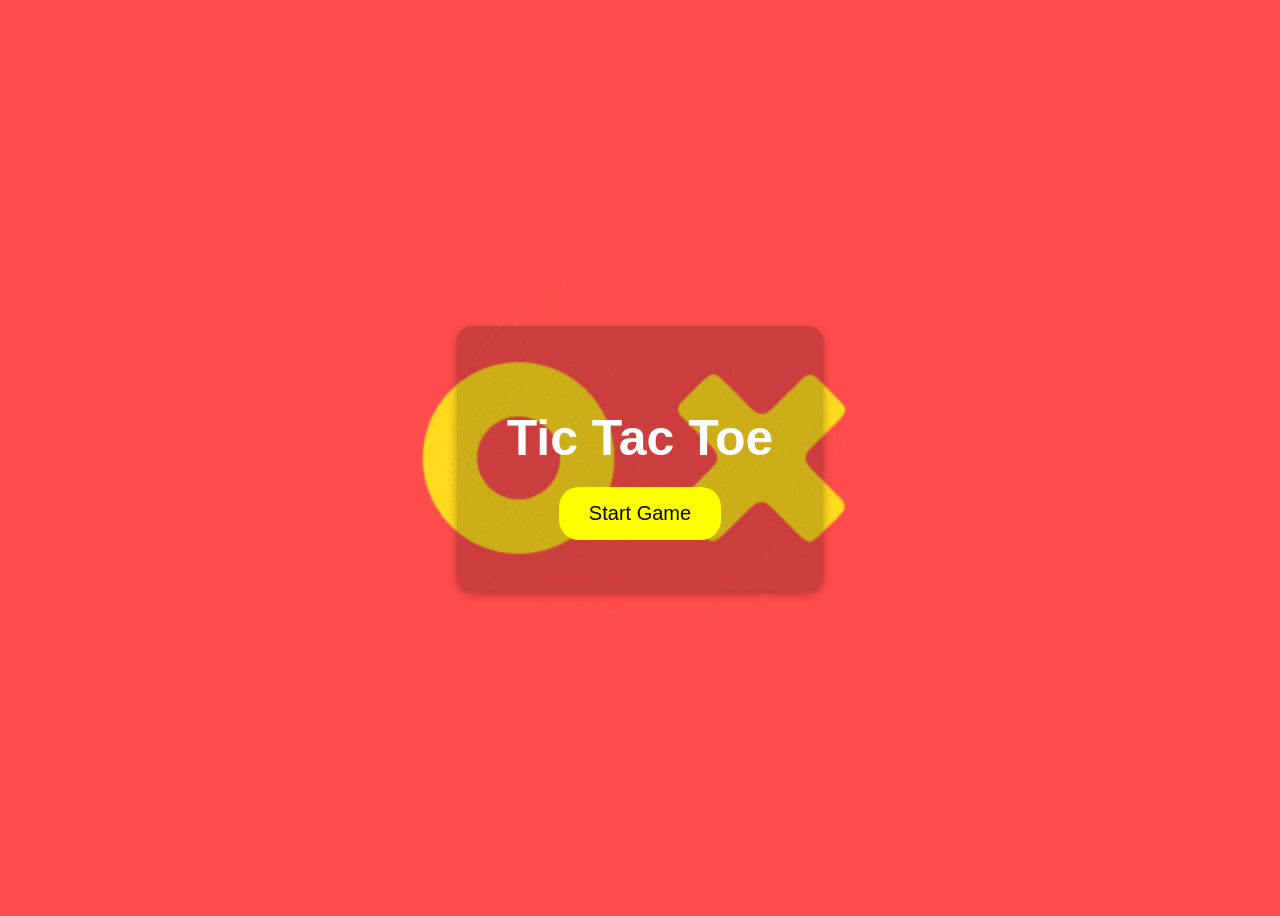
<file: index.html>
<!DOCTYPE html>
<html lang="en">
<head>
    <meta charset="UTF-8">
    <meta name="viewport" content="width=device-width, initial-scale=1.0">
    <title>Tic Tac Toe - Start Game</title>
    <link rel="stylesheet" href="game.css">
</head>
<body>
    <div class="container">
        <h1 class="title">Tic Tac Toe</h1>
        <button class="start-btn" onclick="startGame()">Start Game</button>
    </div>
    <script >
        function startGame() {
            window.location.href = "game.html"; // Redirects to the game page
        }
    </script>
    </script>
</body>
</html>
</file>
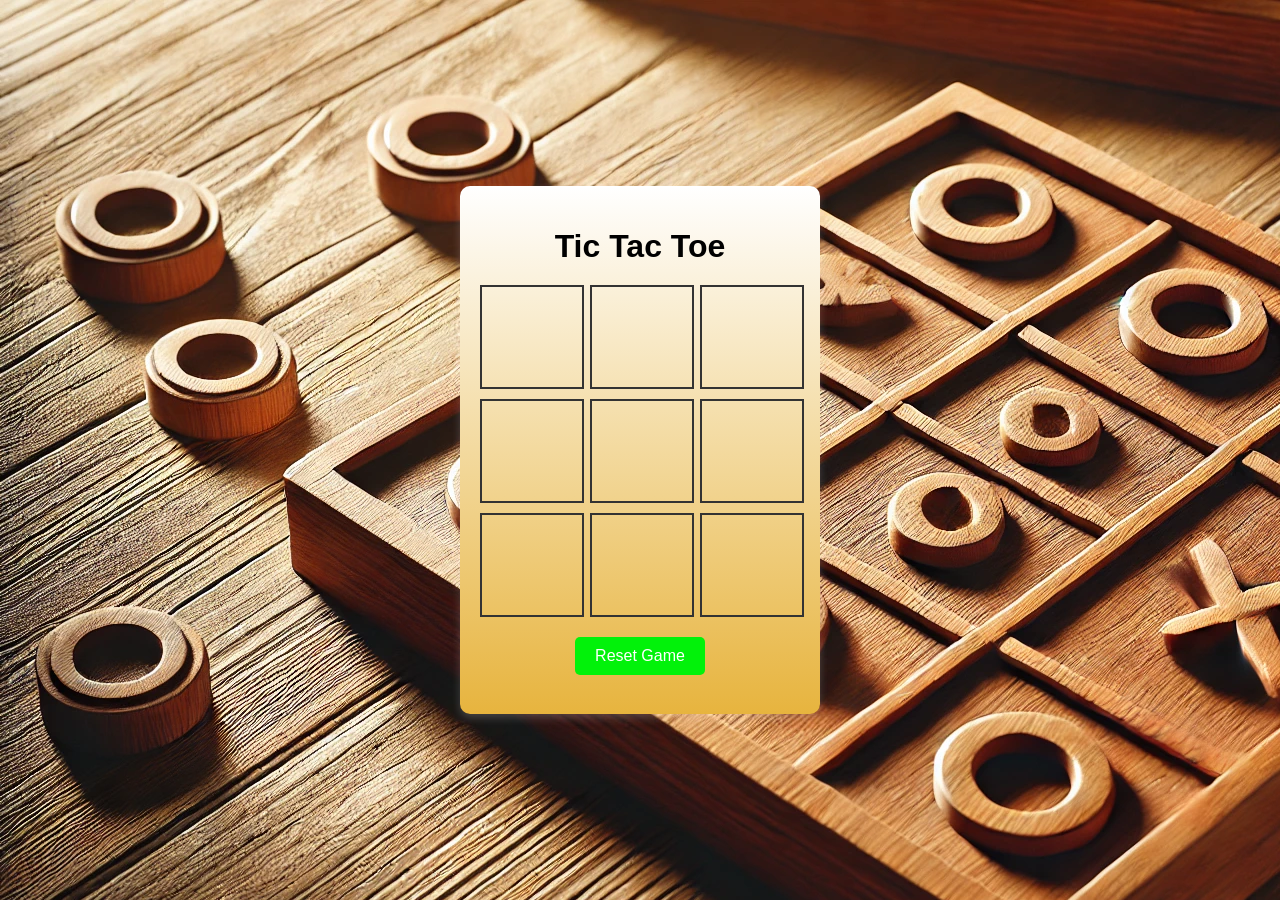
<file: game.html>
<!DOCTYPE html>
<html lang="en">
<head>
    <meta charset="UTF-8">
    <meta name="viewport" content="width=device-width, initial-scale=1.0">
    <title>Tic Tac Toe Game</title>
    <link rel="stylesheet" href="style.css">
</head>
<body>
    <div class="game-container">
        <h1>Tic Tac Toe</h1>
        <div id="board" class="board">
            <div class="cell" data-index="0"></div>
            <div class="cell" data-index="1"></div>
            <div class="cell" data-index="2"></div>
            <div class="cell" data-index="3"></div>
            <div class="cell" data-index="4"></div>
            <div class="cell" data-index="5"></div>
            <div class="cell" data-index="6"></div>
            <div class="cell" data-index="7"></div>
            <div class="cell" data-index="8"></div>
        </div>
        <button id="reset" class="reset-button">Reset Game</button>
        <p id="status" class="status"></p>
    </div>
    <script src="script.js"></script>
</body>
</html>
</file>
<file: game.css>
body {
    font-family: Arial, sans-serif;
    text-align: center;
    background-image: url(./image/ce6f7ffd885e477efa2110437ab779dd.gif);
    background-repeat: no-repeat;
    background-size:cover;
    height: 100vh;
    display: flex;
    justify-content: center;
    align-items: center;
    color: white;
    overflow: hidden;
    background-position: center;
    
}
.container {
    background: rgba(0, 0, 0, 0.2);
    padding: 50px;
    border-radius: 15px;
    box-shadow: 0px 4px 10px rgba(0, 0, 0, 0.3);
    animation: fadeIn 2s ease-in-out;
}
.title {
    font-size: 50px;
    margin-bottom: 20px;
    animation: slideIn 1.5s ease-in-out;
}
.start-btn {
    font-size: 20px;
    padding: 15px 30px;
    background: yellow;
    color: rgb(7, 7, 7);
    border: none;
    border-radius: 20px;
    cursor: pointer;
    transition: 0.3s;
    animation: bounce 1.5s infinite;
}
.start-btn:hover {
    background: rgb(255, 255, 245);
}

@keyframes fadeIn {
    from { opacity: 0; transform: scale(0.9); }
    to { opacity: 1; transform: scale(1); }
}
@keyframes slideIn {
    from { transform: translateY(-50px); opacity: 0; }
    to { transform: translateY(0); opacity: 1; }
}
@keyframes bounce {
    0%, 100% { transform: translateY(0); }
    50% { transform: translateY(-10px); }
}
</file>
<file: style.css>
body {
    display: flex;
    justify-content: center;
    align-items: center;
    height: 100vh;
    background-image:url(./image/DALL·E\ 2025-02-28\ 11.10.40\ -\ A\ 3D-rendered\ wooden\ Tic\ Tac\ Toe\ game\ board\ with\ a\ rustic\ aesthetic.\ The\ board\ is\ carved\ from\ rich\ mahogany\ with\ engraved\ \'X\'\ and\ \'O\'\ symbols.\ The\ bac.webp);
    background-repeat: no-repeat;
    
    
    /*background: linear-gradient(135deg, #508eea, #111112);*/
    font-family: Arial, sans-serif;
    margin: 0;
}

.game-container {
    text-align: center;
    background:linear-gradient(white,rgb(231, 180, 62));
    
    
    padding: 20px;
    border-radius: 10px;
    box-shadow: 0 4px 8px rgba(255, 245, 245, 0.2);
}

h1 {
    margin-bottom: 20px;
}

.board {
    display: grid;
    grid-template-columns: repeat(3, 100px);
    gap: 10px;
    margin-bottom: 20px;
}

.cell {
    width: 100px;
    height: 100px;
    display: flex;
    justify-content: center;
    align-items: center;
    font-size: 2em;
    cursor: pointer;
    border: 2px solid #333;
    transition: background-color 0.3s;
}

.cell:hover {
    background-color: #fff5f5;
}

.reset-button {
    padding: 10px 20px;
    font-size: 1em;
    border: none;
    background-color: #02f20a;
    color: white;
    cursor: pointer;
    border-radius: 5px;
    transition: background-color 0.3s;
}

.reset-button:hover {
    background-color: #0af916;
}

.status {
    margin-top: 10px;
    font-size: 1.2em;
}
</file>
